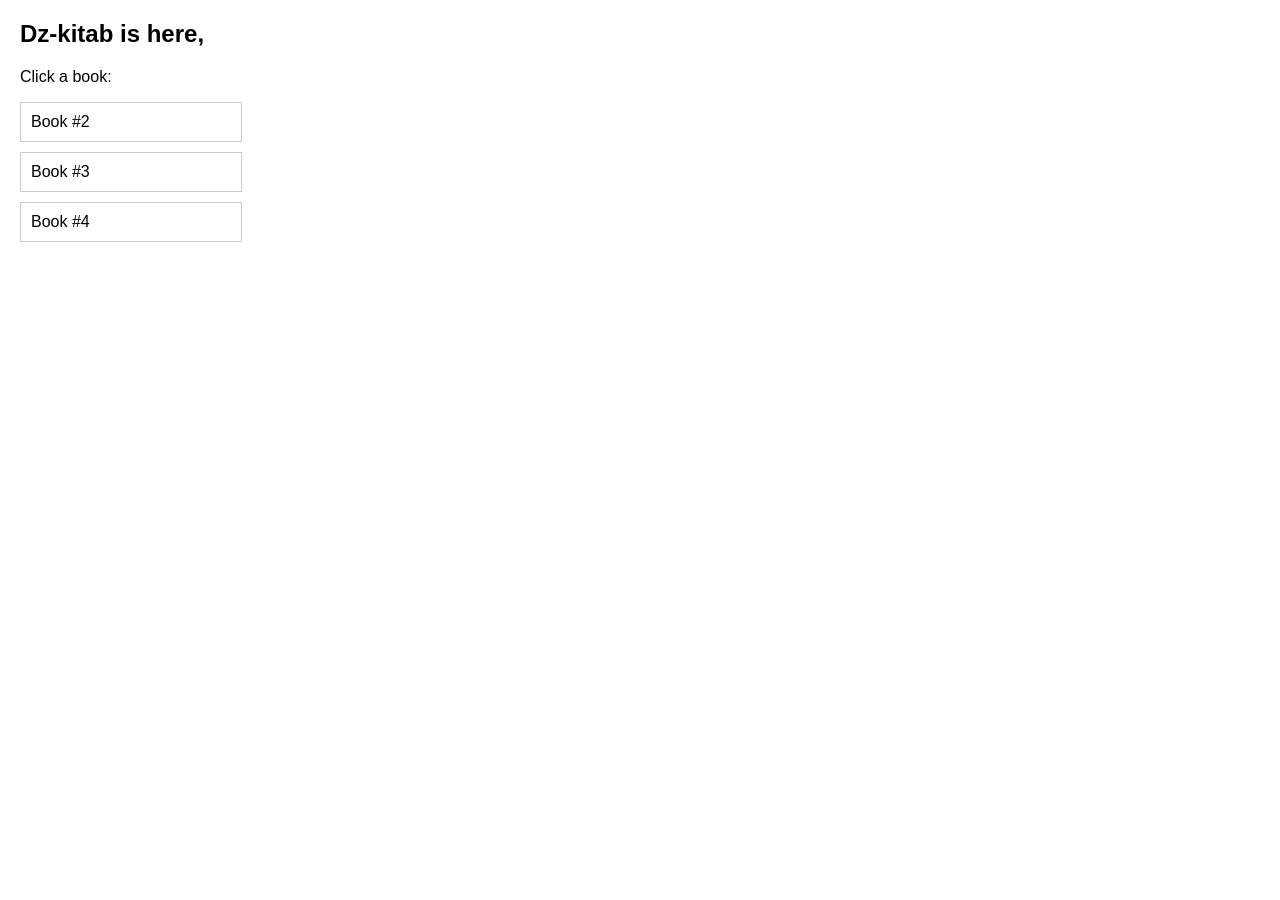
<file: 2025/Nexhunt/Dz-Kitab/source/code/index.html>
<!DOCTYPE html>
<html>
<head>
  <title>Dz-Kitab</title>
  <style>
    body { font-family: sans-serif; margin: 20px; }
    a.book {
      display: block;
      width: 200px;
      padding: 10px;
      margin-bottom: 10px;
      text-decoration: none;
      border: 1px solid #ccc;
      color: black;
    }
  </style>
</head>
<body>

<h2>Dz-kitab is here,</h2>
<p>Click a book:</p>

<a class="book" href="/book?id=2">Book #2</a>
<a class="book" href="/book?id=3">Book #3</a>
<a class="book" href="/book?id=4">Book #4</a>

<!-- didicas l azooouauauaua-->

<!--Tip: choose ur team carfully -->
</body>
</html>
</file>
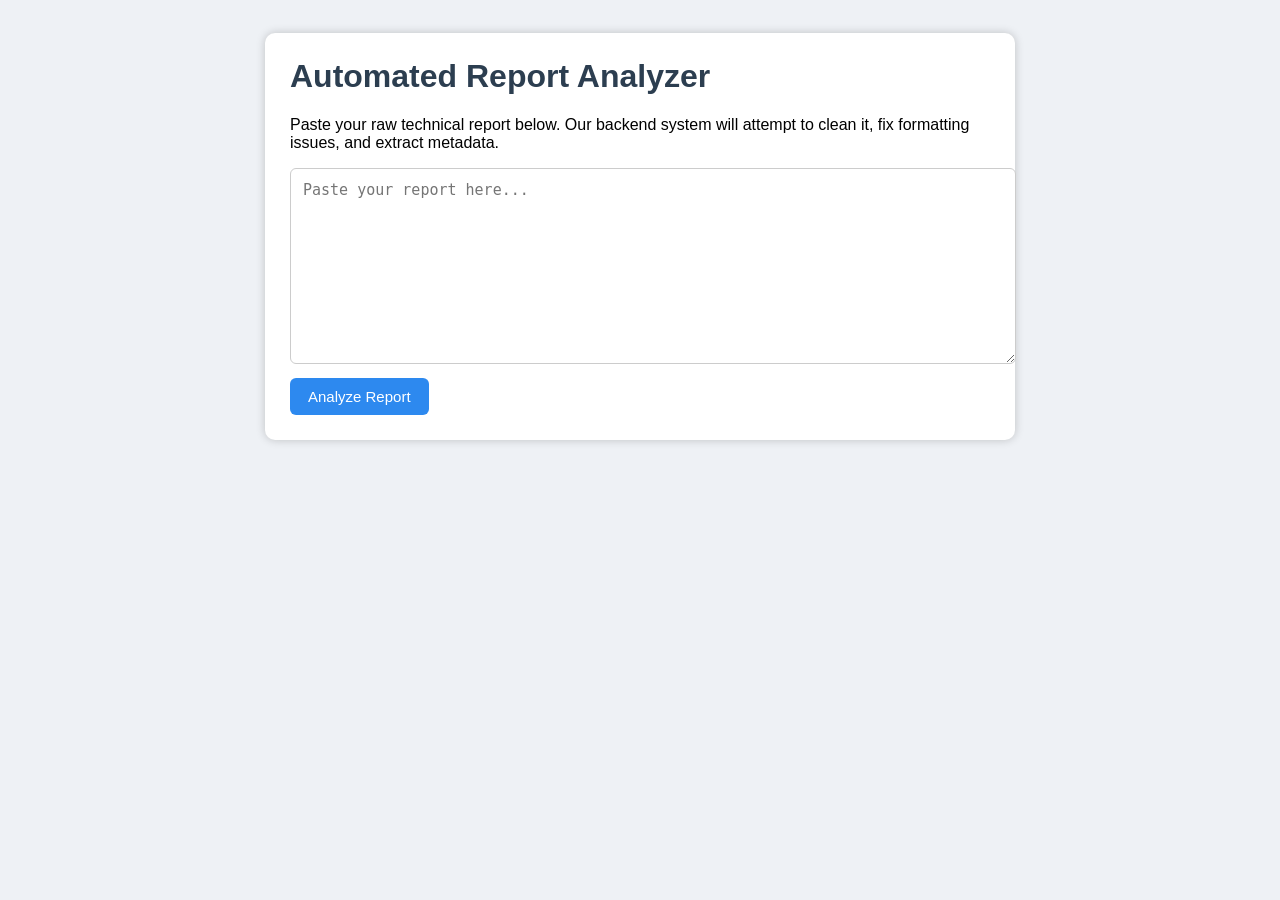
<file: 2025/Nexhunt/Gofrita/source/code/index.html>
<!DOCTYPE html>
<html>
<head>
    <title>Report Analyzer Tool</title>
    <style>
        body {
            font-family: Arial, sans-serif;
            background: #eef1f5;
            padding: 25px;
        }

        .container {
            max-width: 700px;
            margin: auto;
            background: white;
            padding: 25px;
            border-radius: 10px;
            box-shadow: 0 0 10px #0003;
        }

        h1 {
            margin-top: 0;
            color: #2c3e50;
        }

        textarea {
            width: 100%;
            height: 170px;
            padding: 12px;
            border-radius: 6px;
            border: 1px solid #ccc;
            font-size: 15px;
            resize: vertical;
        }

        button {
            margin-top: 10px;
            padding: 10px 18px;
            background: #2d89ef;
            color: white;
            border: none;
            border-radius: 6px;
            cursor: pointer;
            font-size: 15px;
        }

        button:hover {
            background: #1f5fbf;
        }
    </style>
</head>
<body>

    <div class="container">
        <h1>Automated Report Analyzer</h1>

        <p>Paste your raw technical report below.  
        Our backend system will attempt to clean it, fix formatting issues, and extract metadata.</p>

        <form action="/report" method="POST">
            <textarea name="content" placeholder="Paste your report here..."></textarea><br>
            <button type="submit">Analyze Report</button>
        </form>
    </div>

    <!-- it is not an xss , so stop soing ur alert(1) :)-->

</body>
</html>
</file>
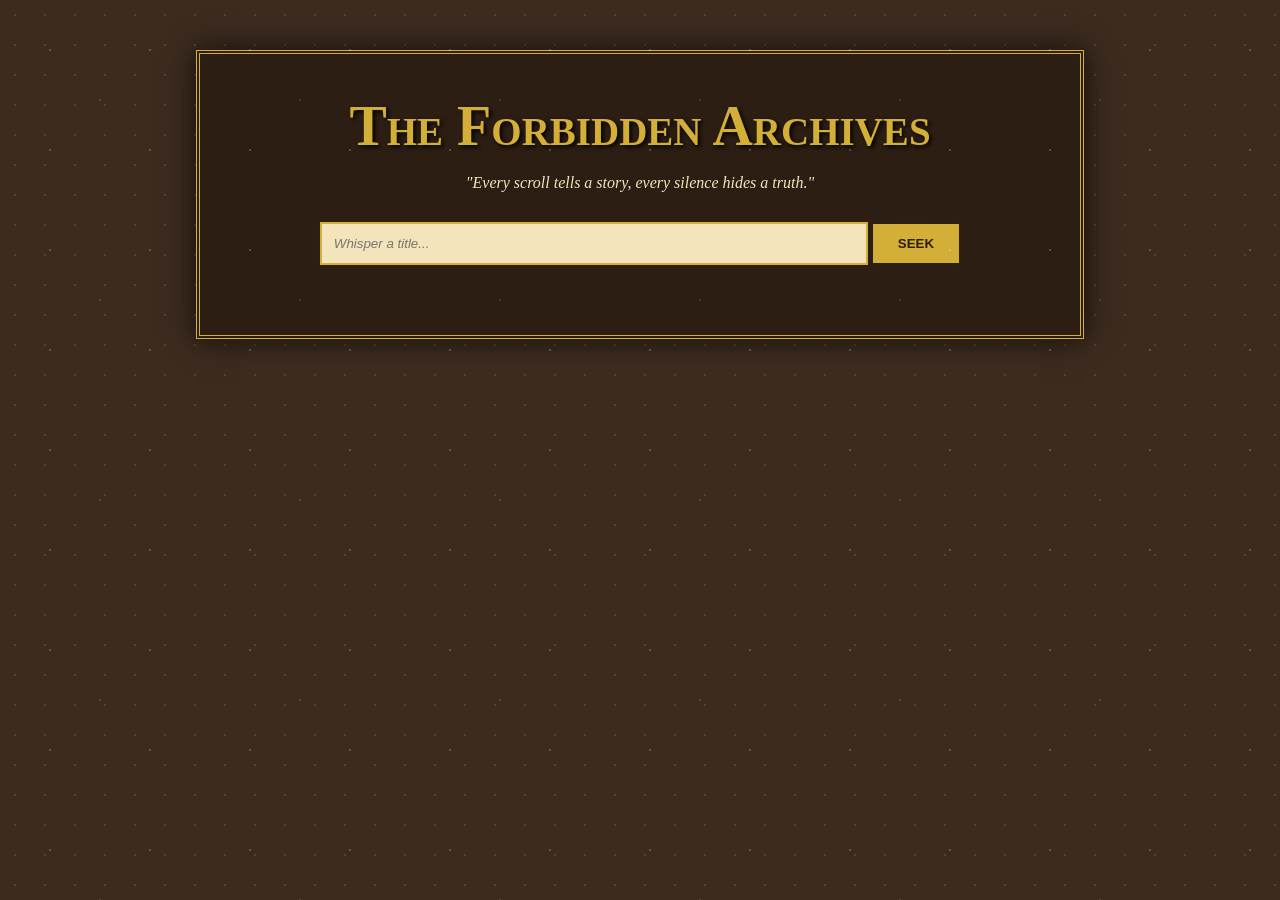
<file: 2026/intern/BroncoCTF 2026/web/Forbidden Archives/source_code/index.html>
<!-- I take this one from inspect -->
<!DOCTYPE html>
<html lang="en">
<head>
    <meta charset="UTF-8">
    <title>The Forbidden Archives</title>
    <style>
        :root {
            --gold: #d4af37;
            --parchment: #f4e4bc;
            --ink: #2c1e12;
            --aged-brown: #3d2b1f;
        }

        body { 
            background-color: var(--aged-brown);
            background-image: radial-gradient(circle, #5c4033 1px, transparent 1px);
            background-size: 30px 30px;
            color: var(--parchment); 
            font-family: 'Georgia', serif; 
            margin: 0;
            padding: 50px;
            overflow-x: hidden;
        }

        /* Magical Glitter Animation */
        .glitter-overlay {
            position: fixed;
            top: 0; left: 0; width: 100%; height: 100%;
            pointer-events: none;
            background-image: 
                radial-gradient(circle, white 1px, transparent 1px),
                radial-gradient(circle, var(--gold) 1.5px, transparent 1px);
            background-size: 100px 100px, 200px 200px;
            animation: glitter 12s linear infinite;
            opacity: 0.2;
            z-index: 999;
        }

        @keyframes glitter {
            0% { transform: translateY(0); }
            100% { transform: translateY(-1000px); }
        }

        .container {
            max-width: 800px;
            margin: 0 auto;
            background: rgba(44, 30, 18, 0.95);
            padding: 40px;
            border: 4px double var(--gold);
            box-shadow: 0 0 30px rgba(0,0,0,0.7);
            position: relative;
            text-align: center;
        }

        h1 { 
            font-variant: small-caps; 
            color: var(--gold); 
            text-shadow: 2px 2px 4px #000;
            font-size: 3.5em;
            margin: 0 0 10px 0;
        }

        .search-area { margin: 30px 0; }

        input[type="text"] { 
            background: var(--parchment); 
            border: 2px solid var(--gold); 
            color: var(--ink); 
            padding: 12px; 
            width: 65%; 
            font-style: italic;
            outline: none;
        }

        button { 
            background: var(--gold); 
            color: var(--ink); 
            border: 1px solid var(--ink); 
            padding: 12px 25px; 
            font-weight: bold; 
            cursor: pointer;
            text-transform: uppercase;
            transition: all 0.3s ease;
        }

        button:hover {
            background: #fff;
            box-shadow: 0 0 15px var(--gold);
        }

        .book-card { 
            background: var(--parchment); 
            color: var(--ink);
            border-left: 12px solid var(--gold);
            padding: 25px; 
            margin-top: 25px; 
            text-align: left;
            box-shadow: 8px 8px 20px rgba(0,0,0,0.4);
            transform: rotate(-0.5deg); /* Slight vintage mis-alignment */
        }

        .book-card h3 { margin: 0 0 10px 0; color: #5c4033; border-bottom: 1px solid var(--gold); }
        
        .error-scroll {
            color: #ff6b6b;
            background: #1a0000;
            border: 1px dashed #ff6b6b;
            padding: 15px;
            margin: 20px 0;
            font-family: 'Courier New', monospace;
        }
    </style>
</head>
<body>
    <div class="glitter-overlay"></div>
    
    <div class="container">
        <h1>The Forbidden Archives</h1>
        <p><i>"Every scroll tells a story, every silence hides a truth."</i></p>
        
        <div class="search-area">
            <form method="GET" action="/">
                <input type="text" name="search" placeholder="Whisper a title..." value="">
                <button type="submit">Seek</button>
            </form>
        </div>

        

        <div class="results">
            
                
            
        </div>
    </div>
</body>
</html>
</file>
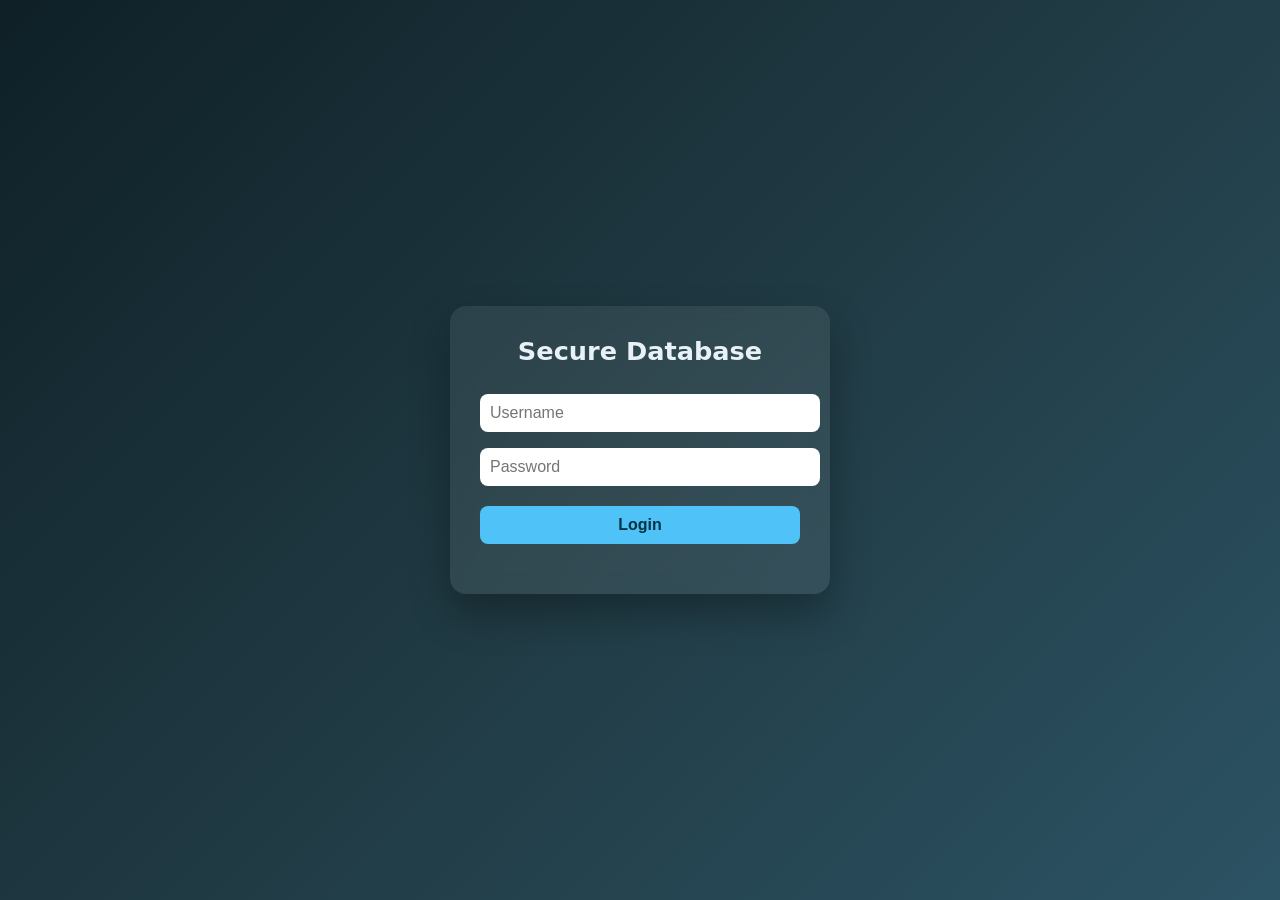
<file: 2026/intern/BroncoCTF 2026/web/Lovely Login/source_code/index.html>
<!DOCTYPE html>
<html>
<head>
  <title>Lovely Login</title>
  <style>
    body {
      font-family: system-ui, -apple-system, BlinkMacSystemFont;
      background: linear-gradient(135deg, #0f2027, #203a43, #2c5364);
      color: #e8f1f5;
      height: 100vh;
      display: flex;
      align-items: center;
      justify-content: center;
      margin: 0;
    }

    .card {
      background: rgba(255, 255, 255, 0.08);
      backdrop-filter: blur(10px);
      border-radius: 16px;
      padding: 30px;
      width: 320px;
      box-shadow: 0 20px 40px rgba(0,0,0,0.3);
      text-align: center;
    }

    h1 {
      margin-top: 0;
      font-size: 1.6rem;
      margin-bottom: 20px;
    }

    input {
      width: 100%;
      padding: 10px;
      margin: 8px 0;
      border-radius: 8px;
      border: none;
      outline: none;
      font-size: 1rem;
    }

    button {
      margin-top: 12px;
      width: 100%;
      padding: 10px;
      border-radius: 8px;
      border: none;
      background: #4fc3f7;
      color: #003344;
      font-weight: bold;
      cursor: pointer;
      font-size: 1rem;
    }

    button:hover {
      background: #81d4fa;
    }

    #out {
      margin-top: 20px;
    }

    img {
      border-radius: 12px;
      margin-top: 10px;
      max-width: 100%;
    }

    pre {
      background: rgba(0,0,0,0.4);
      padding: 10px;
      border-radius: 8px;
      overflow-x: auto;
    }
  </style>
</head>
<body>

  <div class="card">
    <h1>Secure Database</h1>

    <input id="u" placeholder="Username">
    <input id="p" placeholder="Password" type="password">
    <button onclick="login()">Login</button>

    <div id="out"></div>
  </div>

  <script>
    async function login() {
      const u = document.getElementById("u").value;
      const p = document.getElementById("p").value;

      const res = await fetch("/login", {
        method: "POST",
        headers: {"Content-Type": "application/json"},
        body: JSON.stringify({username: u, password: p})
      });

      document.getElementById("out").innerHTML = await res.text();
    }
  </script>

</body>
</html>
</file>
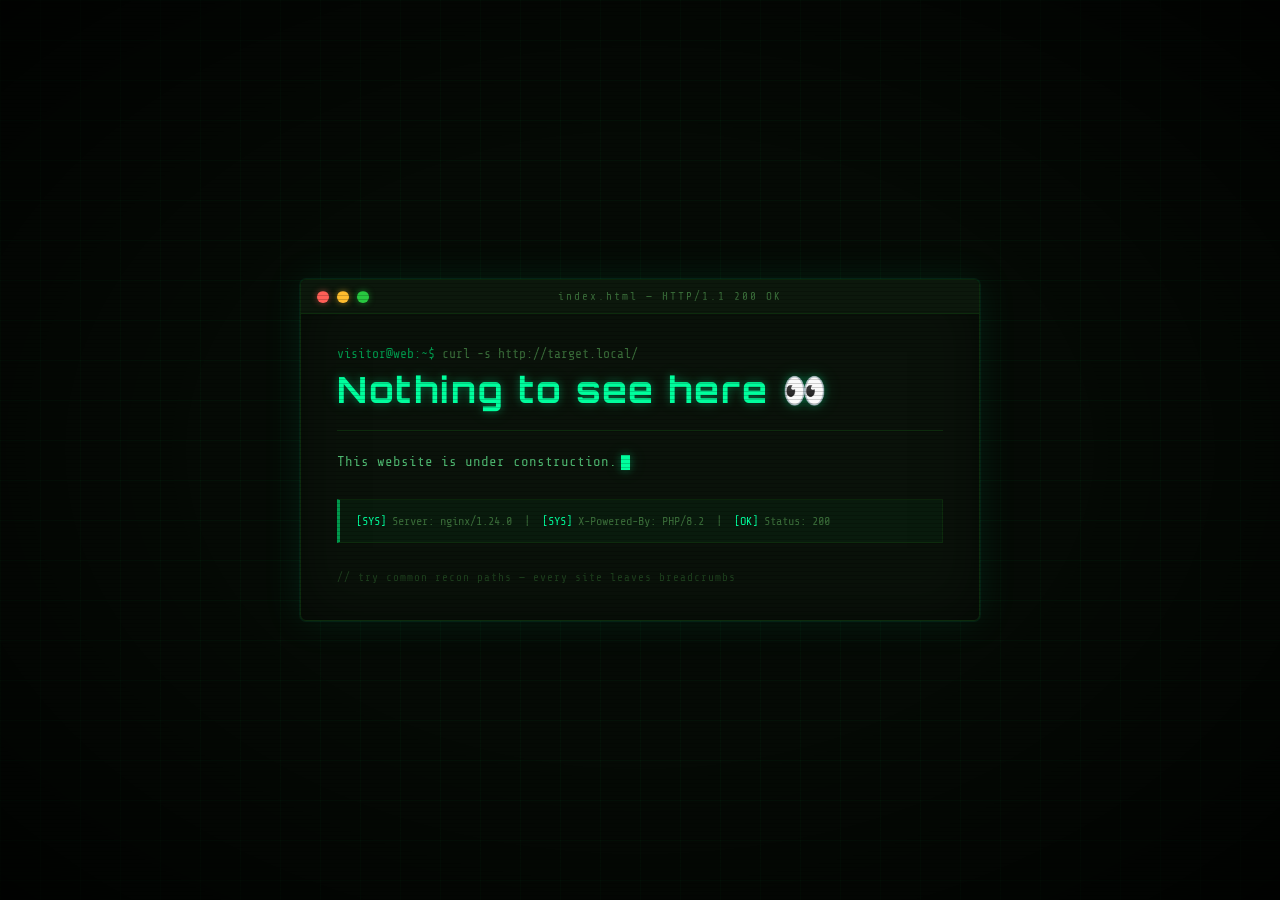
<file: 2026/intern/PsychCTF 2026/beginner/unwanted visitor/source-code/index.html>
<!DOCTYPE html>
<html lang="en">
<head>
  <meta charset="UTF-8" />
  <meta name="viewport" content="width=device-width, initial-scale=1.0"/>
  <title>Welcome</title>
  <style>
    @import url('https://fonts.googleapis.com/css2?family=Share+Tech+Mono&family=Orbitron:wght@400;700&display=swap');

    :root {
      --green: #00ff9d;
      --dim-green: #00994d;
      --bg: #050a05;
      --card: #0a120a;
      --border: #0d2b0d;
      --glow: 0 0 8px #00ff9d55, 0 0 20px #00ff9d22;
    }

    * { margin: 0; padding: 0; box-sizing: border-box; }

    body {
      background: var(--bg);
      color: var(--green);
      font-family: 'Share Tech Mono', monospace;
      min-height: 100vh;
      display: flex;
      flex-direction: column;
      align-items: center;
      justify-content: center;
      overflow: hidden;
      position: relative;
    }

    /* Scanlines overlay */
    body::before {
      content: '';
      position: fixed;
      inset: 0;
      background: repeating-linear-gradient(
        to bottom,
        transparent 0px,
        transparent 3px,
        rgba(0, 0, 0, 0.18) 3px,
        rgba(0, 0, 0, 0.18) 4px
      );
      pointer-events: none;
      z-index: 10;
    }

    /* Vignette */
    body::after {
      content: '';
      position: fixed;
      inset: 0;
      background: radial-gradient(ellipse at center, transparent 50%, rgba(0,0,0,0.75) 100%);
      pointer-events: none;
      z-index: 9;
    }

    /* Grid background */
    .grid-bg {
      position: fixed;
      inset: 0;
      background-image:
        linear-gradient(rgba(0,255,100,0.03) 1px, transparent 1px),
        linear-gradient(90deg, rgba(0,255,100,0.03) 1px, transparent 1px);
      background-size: 40px 40px;
      z-index: 0;
    }

    .terminal {
      position: relative;
      z-index: 5;
      width: min(680px, 94vw);
      background: var(--card);
      border: 1px solid var(--border);
      border-radius: 6px;
      box-shadow: 0 0 0 1px #00ff9d11, 0 0 40px #00ff9d18, inset 0 0 60px rgba(0,0,0,0.5);
      overflow: hidden;
    }

    .terminal-bar {
      background: #0c180c;
      border-bottom: 1px solid var(--border);
      padding: 10px 16px;
      display: flex;
      align-items: center;
      gap: 8px;
    }

    .dot {
      width: 12px; height: 12px;
      border-radius: 50%;
    }
    .dot.red    { background: #ff5f57; box-shadow: 0 0 6px #ff5f5788; }
    .dot.yellow { background: #febc2e; box-shadow: 0 0 6px #febc2e88; }
    .dot.green  { background: #28c840; box-shadow: 0 0 6px #28c84088; }

    .bar-title {
      flex: 1;
      text-align: center;
      font-size: 11px;
      color: #3a6e3a;
      letter-spacing: 2px;
      font-family: 'Share Tech Mono', monospace;
    }

    .terminal-body {
      padding: 32px 36px 36px;
    }

    .prompt-line {
      font-size: 13px;
      color: #3a6e3a;
      margin-bottom: 6px;
      opacity: 0;
      animation: fadein 0.4s ease forwards;
    }
    .prompt-line span { color: var(--dim-green); }

    h1 {
      font-family: 'Orbitron', monospace;
      font-size: clamp(22px, 5vw, 36px);
      font-weight: 700;
      color: var(--green);
      text-shadow: var(--glow);
      letter-spacing: 2px;
      margin-bottom: 12px;
      opacity: 0;
      animation: fadein 0.5s ease 0.3s forwards;
    }

    .divider {
      border: none;
      border-top: 1px solid var(--border);
      margin: 18px 0;
      opacity: 0;
      animation: fadein 0.4s ease 0.5s forwards;
    }

    p {
      font-size: 14px;
      line-height: 1.8;
      color: #4eb870;
      opacity: 0;
      animation: fadein 0.5s ease 0.7s forwards;
    }

    .status {
      margin-top: 24px;
      padding: 14px 16px;
      background: rgba(0,255,100,0.04);
      border: 1px solid #0d2b0d;
      border-left: 3px solid var(--dim-green);
      font-size: 12px;
      color: #3a6e3a;
      opacity: 0;
      animation: fadein 0.5s ease 1s forwards;
    }

    .status .tag { color: var(--green); }

    .blink {
      display: inline-block;
      width: 9px; height: 15px;
      background: var(--green);
      vertical-align: middle;
      margin-left: 4px;
      animation: blink 1s step-end infinite;
      box-shadow: var(--glow);
    }

    @keyframes blink {
      0%, 100% { opacity: 1; }
      50% { opacity: 0; }
    }

    @keyframes fadein {
      from { opacity: 0; transform: translateY(6px); }
      to   { opacity: 1; transform: translateY(0); }
    }

    .hint {
      margin-top: 28px;
      font-size: 11px;
      color: #1e401e;
      opacity: 0;
      animation: fadein 0.5s ease 1.4s forwards;
      letter-spacing: 1px;
    }
  </style>
</head>
<body>
  <div class="grid-bg"></div>

  <div class="terminal">
    <div class="terminal-bar">
      <div class="dot red"></div>
      <div class="dot yellow"></div>
      <div class="dot green"></div>
      <div class="bar-title">index.html — HTTP/1.1 200 OK</div>
    </div>
    <div class="terminal-body">
      <div class="prompt-line">
        <span>visitor@web:~$</span> curl -s http://target.local/
      </div>
      <h1>Nothing to see here 👀</h1>
      <hr class="divider"/>
      <p>This website is under construction.<span class="blink"></span></p>

      <div class="status">
        <span class="tag">[SYS]</span> Server: nginx/1.24.0 &nbsp;|&nbsp;
        <span class="tag">[SYS]</span> X-Powered-By: PHP/8.2 &nbsp;|&nbsp;
        <span class="tag">[OK]</span> Status: 200
      </div>

      <div class="hint">// try common recon paths — every site leaves breadcrumbs</div>
    </div>
  </div>
</body>
</html>
</file>
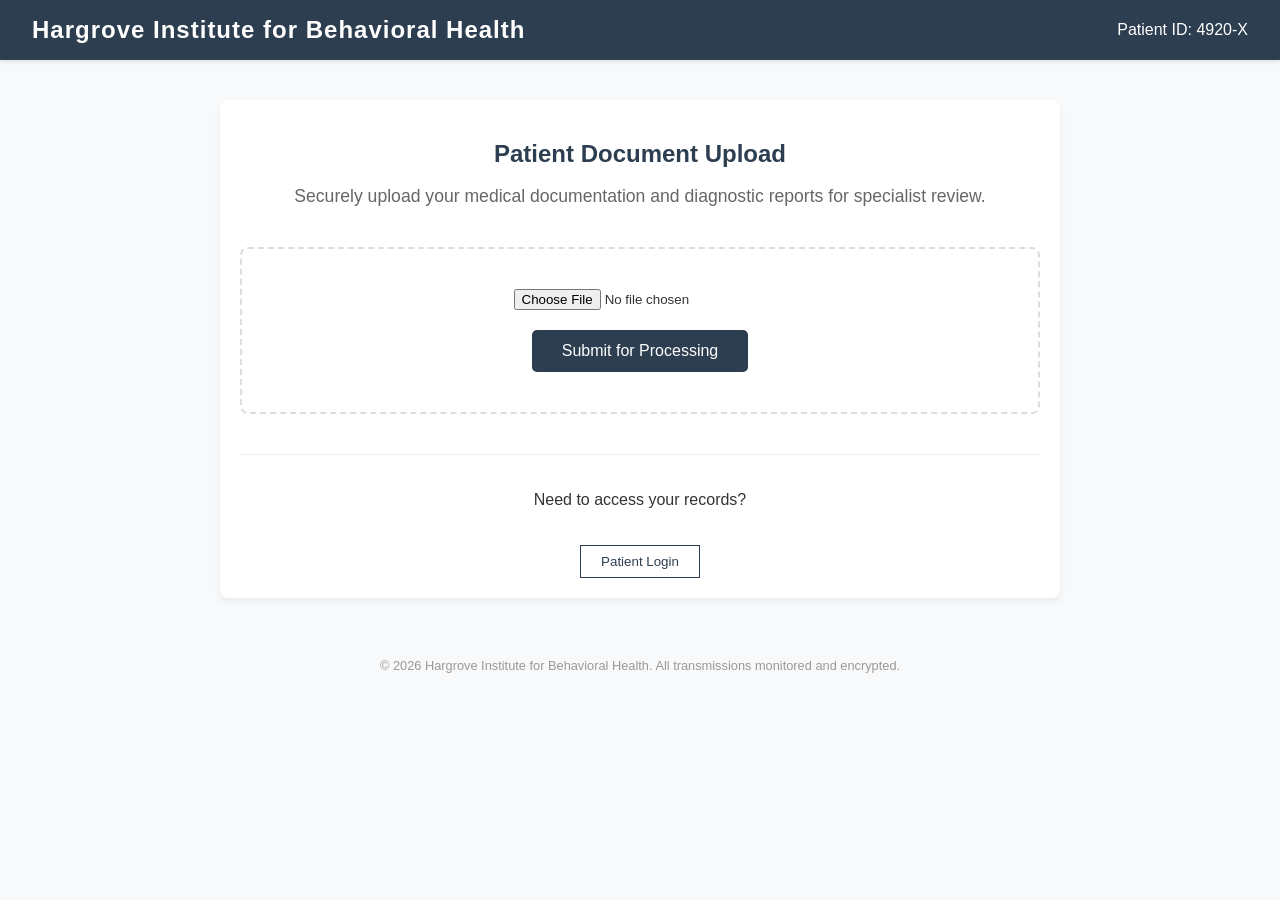
<file: 2026/intern/PsychCTF 2026/web exploitation/intake processing/source-code/index.html>
<!DOCTYPE html>
<html lang="en">
<head>
  <meta charset="UTF-8" />
  <meta name="viewport" content="width=device-width, initial-scale=1.0" />
  <title>Hargrove Institute for Behavioral Health</title>
  <style>
    :root { --primary: #2c3e50; --accent: #e74c3c; --bg: #f8f9fa; }
    body { font-family: 'Segoe UI', Tahoma, Geneva, Verdana, sans-serif; background: var(--bg); color: #333; margin: 0; padding: 0; }
    .nav { background: var(--primary); color: white; padding: 1rem 2rem; display: flex; align-items: center; justify-content: space-between; box-shadow: 0 2px 4px rgba(0,0,0,0.1); }
    .nav h1 { margin: 0; font-size: 1.5rem; letter-spacing: 1px; }
    .container { max-width: 800px; margin: 40px auto; padding: 20px; background: white; border-radius: 8px; box-shadow: 0 4px 6px rgba(0,0,0,0.05); }
    .hero { text-align: center; margin-bottom: 40px; }
    .hero h2 { color: var(--primary); margin-bottom: 10px; }
    .hero p { color: #666; font-size: 1.1rem; }
    .upload-section { border: 2px dashed #ddd; padding: 40px; text-align: center; border-radius: 8px; transition: border-color 0.3s; }
    .upload-section:hover { border-color: var(--primary); }
    input[type="file"] { margin-bottom: 20px; }
    .btn { background: var(--primary); color: white; border: none; padding: 12px 30px; border-radius: 5px; cursor: pointer; font-size: 1rem; transition: opacity 0.2s; }
    .btn:hover { opacity: 0.9; }
    .btn-secondary { background: transparent; border: 1px solid var(--primary); color: var(--primary); margin-top: 20px; padding: 8px 20px; text-decoration: none; display: inline-block; }
    .footer { text-align: center; margin-top: 60px; font-size: 0.8rem; color: #999; }
    .login-box { margin-top: 40px; border-top: 1px solid #eee; padding-top: 20px; text-align: center; }
  </style>
</head>
<body>
  <div class="nav">
    <h1>Hargrove Institute for Behavioral Health</h1>
    <span>Patient ID: 4920-X</span>
  </div>

  <div class="container">
    <div class="hero">
      <h2>Patient Document Upload</h2>
      <p>Securely upload your medical documentation and diagnostic reports for specialist review.</p>
    </div>

    <div class="upload-section">
      <form action="/upload" method="POST" enctype="multipart/form-data">
        <input type="file" name="pdf" accept="application/pdf" required />
        <br>
        <button type="submit" class="btn">Submit for Processing</button>
      </form>
    </div>

    <div class="login-box">
      <p>Need to access your records?</p>
      <form action="/login" method="POST">
        <button type="submit" class="btn-secondary">Patient Login</button>
      </form>
    </div>
  </div>

  <div class="footer">
    &copy; 2026 Hargrove Institute for Behavioral Health. All transmissions monitored and encrypted.
  </div>
</body>
</html>
</file>
